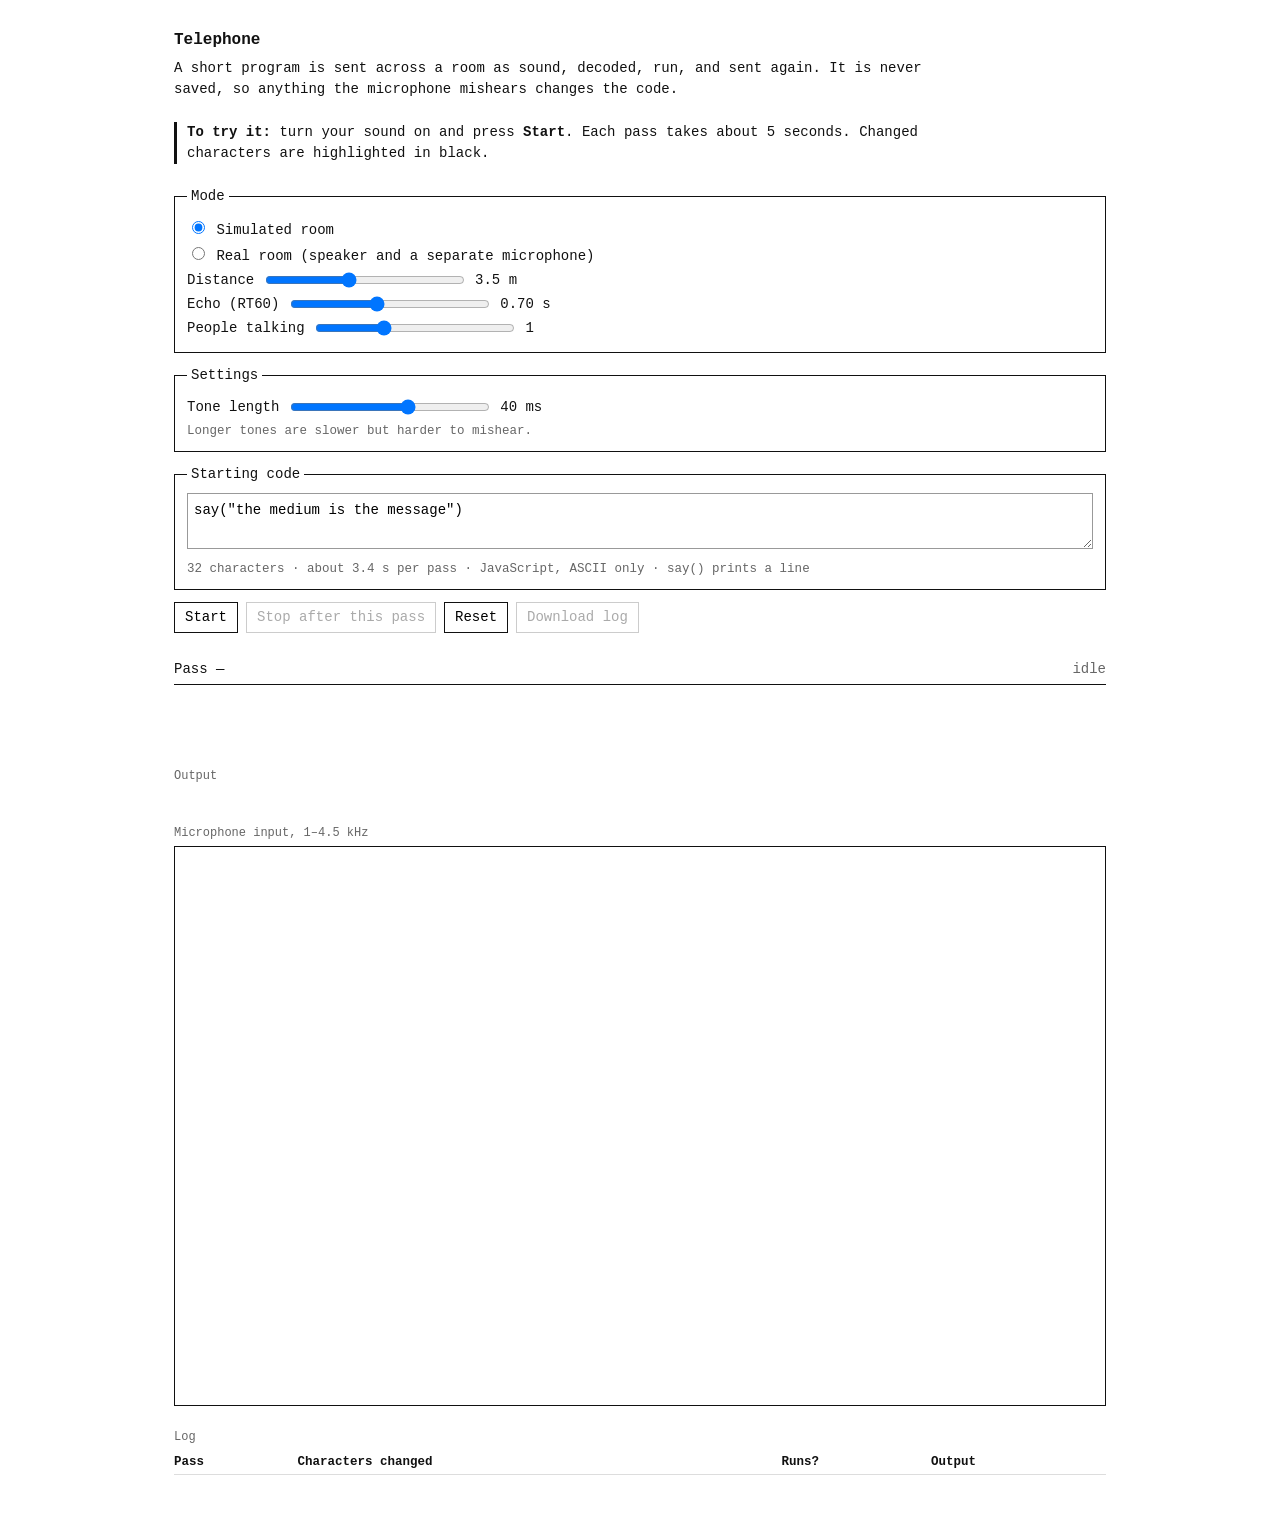
<file: index.html>
<!doctype html>
<html lang="en">
<head>
<meta charset="utf-8">
<meta name="viewport" content="width=device-width, initial-scale=1">
<title>Telephone</title>
<link rel="stylesheet" href="style.css">
</head>
<body>
<header>
  <h1>Telephone</h1>
  <p>A short program is sent across a room as sound, decoded, run, and sent again. It is never saved, so anything the microphone mishears changes the code.</p>
  <p class="try"><b>To try it:</b> turn your sound on and press <b>Start</b>. Each pass takes about 5 seconds. Changed characters are highlighted in black.</p>
</header>

<section class="controls">
  <fieldset>
    <legend>Mode</legend>
    <label><input type="radio" name="mode" value="sim" checked> Simulated room</label>
    <label><input type="radio" name="mode" value="real"> Real room (speaker and a separate microphone)</label>
    <div id="realOpts" hidden>
      <label>Microphone <select id="micSel"><option value="">default</option></select></label>
      <label>Volume <input id="vol" type="range" min="5" max="100" value="40"> <span id="volVal">40</span></label>
      <p class="hint">Place the microphone a few metres from the speaker. If they're close together, the code won't change.</p>
    </div>
    <div id="simOpts">
      <label>Distance <input id="dist" type="range" min="0.3" max="8" step="0.1" value="3.5"> <span id="distVal">3.5</span> m</label>
      <label>Echo (RT60) <input id="rt60" type="range" min="0.1" max="1.5" step="0.05" value="0.7"> <span id="rt60Val">0.70</span> s</label>
      <label>People talking <input id="talk" type="range" min="0" max="3" step="0.5" value="1"> <span id="talkVal">1</span></label>
    </div>
  </fieldset>
  <fieldset>
    <legend>Settings</legend>
    <label>Tone length <input id="sym" type="range" min="10" max="60" value="40"> <span id="symVal">40</span> ms</label>
    <p class="hint">Longer tones are slower but harder to mishear.</p>
  </fieldset>
  <fieldset class="seedbox">
    <legend>Starting code</legend>
    <textarea id="seed" spellcheck="false" rows="2"></textarea>
    <p class="hint"><span id="seedInfo"></span> · JavaScript, ASCII only · <code>say()</code> prints a line</p>
  </fieldset>
  <div class="buttons">
    <button id="startBtn">Start</button>
    <button id="stopBtn" disabled>Stop after this pass</button>
    <button id="resetBtn">Reset</button>
    <button id="dlBtn" disabled>Download log</button>
  </div>
</section>

<section class="now">
  <div class="genline"><span id="gen">Pass —</span> <span id="state">idle</span></div>
  <pre id="code" class="code"></pre>
  <div class="outlabel">Output</div>
  <pre id="out" class="out"></pre>
</section>

<section>
  <div class="outlabel">Microphone input, 1–4.5 kHz</div>
  <canvas id="spec" height="180"></canvas>
</section>

<section>
  <div class="outlabel">Log</div>
  <table id="log"><thead><tr><th>Pass</th><th>Characters changed</th><th>Runs?</th><th>Output</th></tr></thead><tbody></tbody></table>
</section>

<script type="module" src="app.js"></script>
</body>
</html>
</file>
<file: style.css>
* { box-sizing: border-box; }
body { margin: 0 auto; max-width: 980px; padding: 28px 24px 60px; background: #fff; color: #111; font: 14px/1.5 ui-monospace, Menlo, Consolas, monospace; }
h1 { font-size: 16px; font-weight: 700; margin: 0 0 6px; }
nav { margin-bottom: 22px; }
a { color: #111; }
.try { border-left: 3px solid #111; padding-left: 10px; }
header p { margin: 0 0 22px; max-width: 760px; }
fieldset { border: 1px solid #111; margin: 0 0 12px; padding: 8px 12px 10px; }
legend { padding: 0 4px; }
label { display: block; margin: 3px 0; }
input[type=range] { vertical-align: middle; width: 200px; }
select { font: inherit; }
.hint { color: #666; margin: 4px 0 0; font-size: 12.5px; }
textarea { width: 100%; font: inherit; border: 1px solid #999; padding: 6px; resize: vertical; }
.buttons { display: flex; gap: 8px; flex-wrap: wrap; margin: 4px 0 26px; }
button { font: inherit; background: #fff; border: 1px solid #111; padding: 4px 10px; cursor: pointer; }
button:disabled { color: #aaa; border-color: #ccc; cursor: default; }
button:not(:disabled):hover { background: #111; color: #fff; }
.genline { display: flex; justify-content: space-between; border-bottom: 1px solid #111; padding-bottom: 4px; margin-bottom: 8px; }
#state { color: #666; }
pre { margin: 0 0 14px; white-space: pre-wrap; word-break: break-all; }
.code { font-size: 20px; line-height: 1.45; min-height: 3em; }
.code .m { background: #111; color: #fff; }
.code .old { text-decoration: underline; text-decoration-color: #999; text-underline-offset: 4px; }
.code .np { color: #999; }
.out { min-height: 1.5em; color: #333; }
.out.dead { color: #b00; }
.outlabel { color: #666; font-size: 12px; margin-bottom: 4px; }
canvas { width: 100%; display: block; background: #fff; border: 1px solid #111; margin-bottom: 22px; image-rendering: pixelated; }
table { width: 100%; border-collapse: collapse; font-size: 12.5px; }
th, td { text-align: left; border-bottom: 1px solid #ddd; padding: 3px 6px 3px 0; vertical-align: top; }
td:nth-child(4) { word-break: break-all; }
</file>
